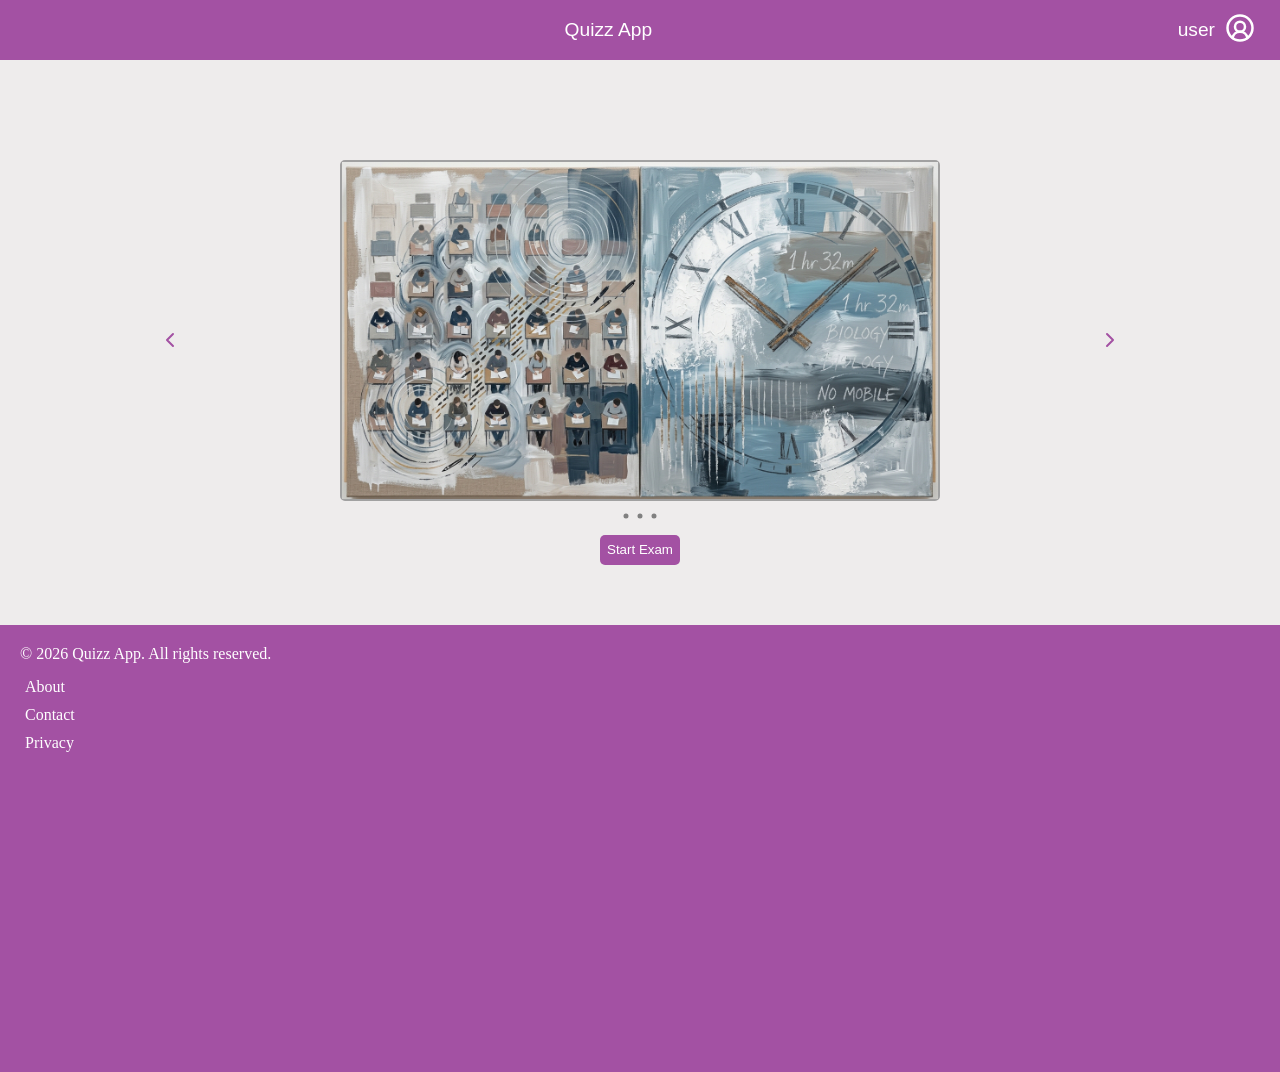
<file: index.html>
<!DOCTYPE html>
<html lang="en">
<head>
    <meta charset="UTF-8">
    <meta name="viewport" content="width=device-width, initial-scale=1.0">
    <link rel="stylesheet" href="style.css">
    <title>Quizz App</title>
</head>
<body>
    <nav>
        <ul>
            <li class="menu" style="visibility: hidden;"><svg xmlns="http://www.w3.org/2000/svg" width="24" height="24" viewBox="0 0 24 24" fill="none" stroke="currentColor" stroke-width="2" stroke-linecap="round" stroke-linejoin="round" class="lucide lucide-menu"><path d="M4 5h16"/><path d="M4 12h16"/><path d="M4 19h16"/></svg></li>
            <li class="name">Quizz App</li>
            <li class="user_info"><span id="user_name">user</span><span id="profile_pic"><svg xmlns="http://www.w3.org/2000/svg" width="30" height="30" viewBox="0 0 24 24" fill="none" stroke="currentColor" stroke-width="2" stroke-linecap="round" stroke-linejoin="round" class="lucide lucide-circle-user-round"><path d="M17.925 20.056a6 6 0 0 0-11.851.001"/><circle cx="12" cy="11" r="4"/><circle cx="12" cy="12" r="10"/></svg></span></li>
        </ul>
    </nav>
    <main class="hero_section">
            <div class="left_icon chevron"><svg xmlns="http://www.w3.org/2000/svg" width="24" height="24" viewBox="0 0 24 24" fill="none" stroke="currentColor" stroke-width="2" stroke-linecap="round" stroke-linejoin="round" class="lucide lucide-chevron-left"><path d="m15 18-6-6 6-6"/></svg></div>
            <div class="about_section">
                <div class="main"><img src="./pics/pic1.jpg" alt="pics"></div>
                <div class="dots">
                    <span id="dot-1"><svg xmlns="http://www.w3.org/2000/svg" width="24" height="24" viewBox="0 0 24 24" fill="none" stroke="currentColor" stroke-width="2" stroke-linecap="round" stroke-linejoin="round" class="lucide lucide-dot"><circle cx="12" cy="12" r="1"/></svg></span>
                    <span id="dot-2"><svg xmlns="http://www.w3.org/2000/svg" width="24" height="24" viewBox="0 0 24 24" fill="none" stroke="currentColor" stroke-width="2" stroke-linecap="round" stroke-linejoin="round" class="lucide lucide-dot"><circle cx="12" cy="12" r="1"/></svg></span>
                    <span id="dot-3"><svg xmlns="http://www.w3.org/2000/svg" width="24" height="24" viewBox="0 0 24 24" fill="none" stroke="currentColor" stroke-width="2" stroke-linecap="round" stroke-linejoin="round" class="lucide lucide-dot"><circle cx="12" cy="12" r="1"/></svg></span>
                </div>
                <div class="start_btn">
                    <button id="start_exam">Start Exam</button>
                </div>
            </div>
            <div class="right_icon chevron"><svg xmlns="http://www.w3.org/2000/svg" width="24" height="24" viewBox="0 0 24 24" fill="none" stroke="currentColor" stroke-width="2" stroke-linecap="round" stroke-linejoin="round" class="lucide lucide-chevron-right"><path d="m9 18 6-6-6-6"/></svg></div>
    </main>
    <footer>
        <p>&copy; 2026 Quizz App. All rights reserved.</p>
        <nav class="footer_nav">
            <a href="#">About</a>
            <a href="#">Contact</a>
            <a href="#">Privacy</a>
        </nav>
    </footer>
    <script src="app.js"></script>
</body>
</html>
</file>
<file: style.css>
:root{
    --primary-color: rgb(163, 81, 163);
    --primary-font-family: verdana, Geneva, Tahoma, sans-serif;
    --border-radius: 5px;
    --side-bar-width: 150px;
} 
*{
    padding: 0;
    margin: 0;
    box-sizing: border-box;
}
nav ul {
    display: flex;
    justify-content: space-between;
    align-items: center;
    height: 60px;
    background-color: var(--primary-color);
    font-family: var(--primary-font-family);
    color: white;
} 

body nav ul li{
    margin: 0px 20px;
    list-style: none;
    font-size: 1.2rem;
}
.user_info{
    cursor: pointer;
}
.user_info{
    display: flex;
    align-items: center;
    font-size: 1.2rem;
}
.user_info span{
    margin: 5px;
}
.profile_pic{
    width: 1.5rem;
    height: 1.5rem;
}
.hero_section{
    display: flex;
    justify-content: space-evenly;
    align-items: center;
    background-color: rgb(238, 236, 236);
    padding: 60px 0px;
}
.chevron{
    color: var(--primary-color);
}
.chevron:hover{
    transform: scale(1.05);
}
.start_btn #start_exam{
    transition: transform 0.2s ease-in;
    cursor: pointer;
}
.start_btn #start_exam:active{
    color: var(--primary-color);
    background-color: rgb(189, 187, 187);
}
.start_btn #start_exam:hover{
    transform: scale(1.1) translateY(-1px);
}
.about_section{
    display: flex;
    flex-direction: column;
    align-items: center;
    justify-content: space-evenly;
    padding-top: 40px;
}

.about_section .main{
    border: 2px solid rgb(161, 161, 161);
    width: 300px;
    aspect-ratio: 16/9;
    border-radius: var(--border-radius);
}
.about_section .main img{
    width: 100%;
    height: 100%;
}
svg.lucide.lucide-dot{
    width: 30px;
    height: 30px;
    color: gray;
    margin: 0px -10px;
}
#start_exam{
    min-width: 80px;
    height: 30px;
    outline: none;
    border-radius: var(--border-radius);
    border: none;
    background-color: var(--primary-color);
    color: white;
    font-family: var(--primary-font-family);
    padding: 0px 5px;
}
footer{
    height: calc(100vh - 60px - 392.75px);
    background-color: var(--primary-color);
    padding: 20px;
    color: white;
}
footer nav{
    display: flex;
    flex-direction: column;    
    margin-top: 10px;
    justify-content: space-between;
}
footer nav a{
    text-decoration: none;
    color: white;
    margin: 5px;
}
@media screen and (min-width: 768px ){
    .about_section .main{
        width: 600px;
    }
}
@media screen and (min-width: 520px) and (max-width: 768px){
    .about_section .main{
        width: 400px;
    }
}
/* exam page css */
.menu{
    cursor: pointer;
}
.menu:active{
    scale: 0.9;
}
.exam_section{
    width: 100%;
    height: 500px;
    display: flex;
    flex-direction: column;
    justify-content: center;
    align-items: center;
    position: relative;
}
.exam_box{
    background-color: rgb(230, 227, 227);
    width: 500px;
    height: 400px;
    border-radius: var(--border-radius)
}
.exam_box{
    display: flex;
    flex-direction: column;
    align-items: center;
    justify-content: center;
    font-size: 25px;
}
.exam_box #question{
    display: flex;
    width: 100%;
    padding-left: 15px;
    flex-wrap: wrap;
}
.exam_box ul{
    width: 100%;
    display: grid;
    flex-direction: column;
    align-items: flex-start;
}
.exam_box ul li{
    list-style-type: none;
    margin: 10px 0px;
    height: 100%;
    display: flex;
    align-items: last baseline;
}
.exam_box ul li span{
    margin: 0 5px;
}
.exam_box ul li .hidden{
    visibility: hidden;
}
.exam_submit_button{
    display: flex;
    width: 500px;
    height: 50px;
    align-items: center;
    justify-content: flex-end;
}
.exam_submit_button button{
    margin: 10px;
    height: 50%;
    width: 75px;
    border: none;
    outline: none;
    background-color: var(--primary-color);
    color: white;
    border-radius: var(--border-radius)
}
.exam_submit_button button:hover{
    transform: scale(1.1);
}
.exam_submit_button button:active{
    background-color: rgb(189, 187, 187);
    color: var(--primary-color)
}
#choices li{
    cursor: pointer;
}
#choices li.active{
    /* border: 3px solid var(--primary-color); */
    background-color: rgb(211, 207, 207);
    border-radius: 10px;
    box-shadow: rgba(0, 0, 0, 0.15) 2px 3px 2px 0px;
}
#choices li.active circle{
    fill: rgb(125, 123, 123);
}
/* side-bar of exam page */
.side-bar{
    width: var(--side-bar-width);
    height: 60px;
    position: absolute;
    top: 0;
    bottom: 0;
    left: calc(-1 * var(--side-bar-width));
    z-index: 1000;
    height: 100%;
    background-color: rgb(230, 227, 227);
    box-shadow: 3px 0 5px 2px rgba(0, 0, 0, 0.15);
    transition: transform 0.76s ease;
}
.side-bar.active{
    transform: translateX(var(--side-bar-width));
}
.questions{
    display: flex;
    flex-direction: column;
    align-items: flex-start;
    list-style-type: none;
}
.questions li{
    margin: 10px 3px;
    font-family: var(--primary-font-family);
    transition: transform 0.2s ease-in;
    cursor: pointer;
}
.questions li:hover{
    transform: scale(1.1);
}
.questions li.active{
    border: solid 3px var(--primary-color);
    border-radius: var(--border-radius);
    padding: 1px 2px 4px 2px;
}
 .active_dot {
    color: rgb(163, 81, 163);
    fill: rgb(163, 81, 163);
    r: 2;
} 
/* result_page */
.result_showing{
    font-size: 85px;
    font-family: cursive,Verdana, Geneva, Tahoma, sans-serif;
    color: var(--primary-color);
    border: 5px solid rgb(197, 197, 197);
    padding: 50px;
    border-radius: var(--border-radius);
    background-color: rgb(230, 227, 227);
}
.done_erase{
    margin-top: 20px;
    width: 50px;
    height: 30px;
    background-color: rgb(192, 181, 181);
    border: none;
    color: var(--primary-color);
    border-radius: var(--border-radius);
}
.done_erase:active{
    scale: 1.1;
}
</file>
